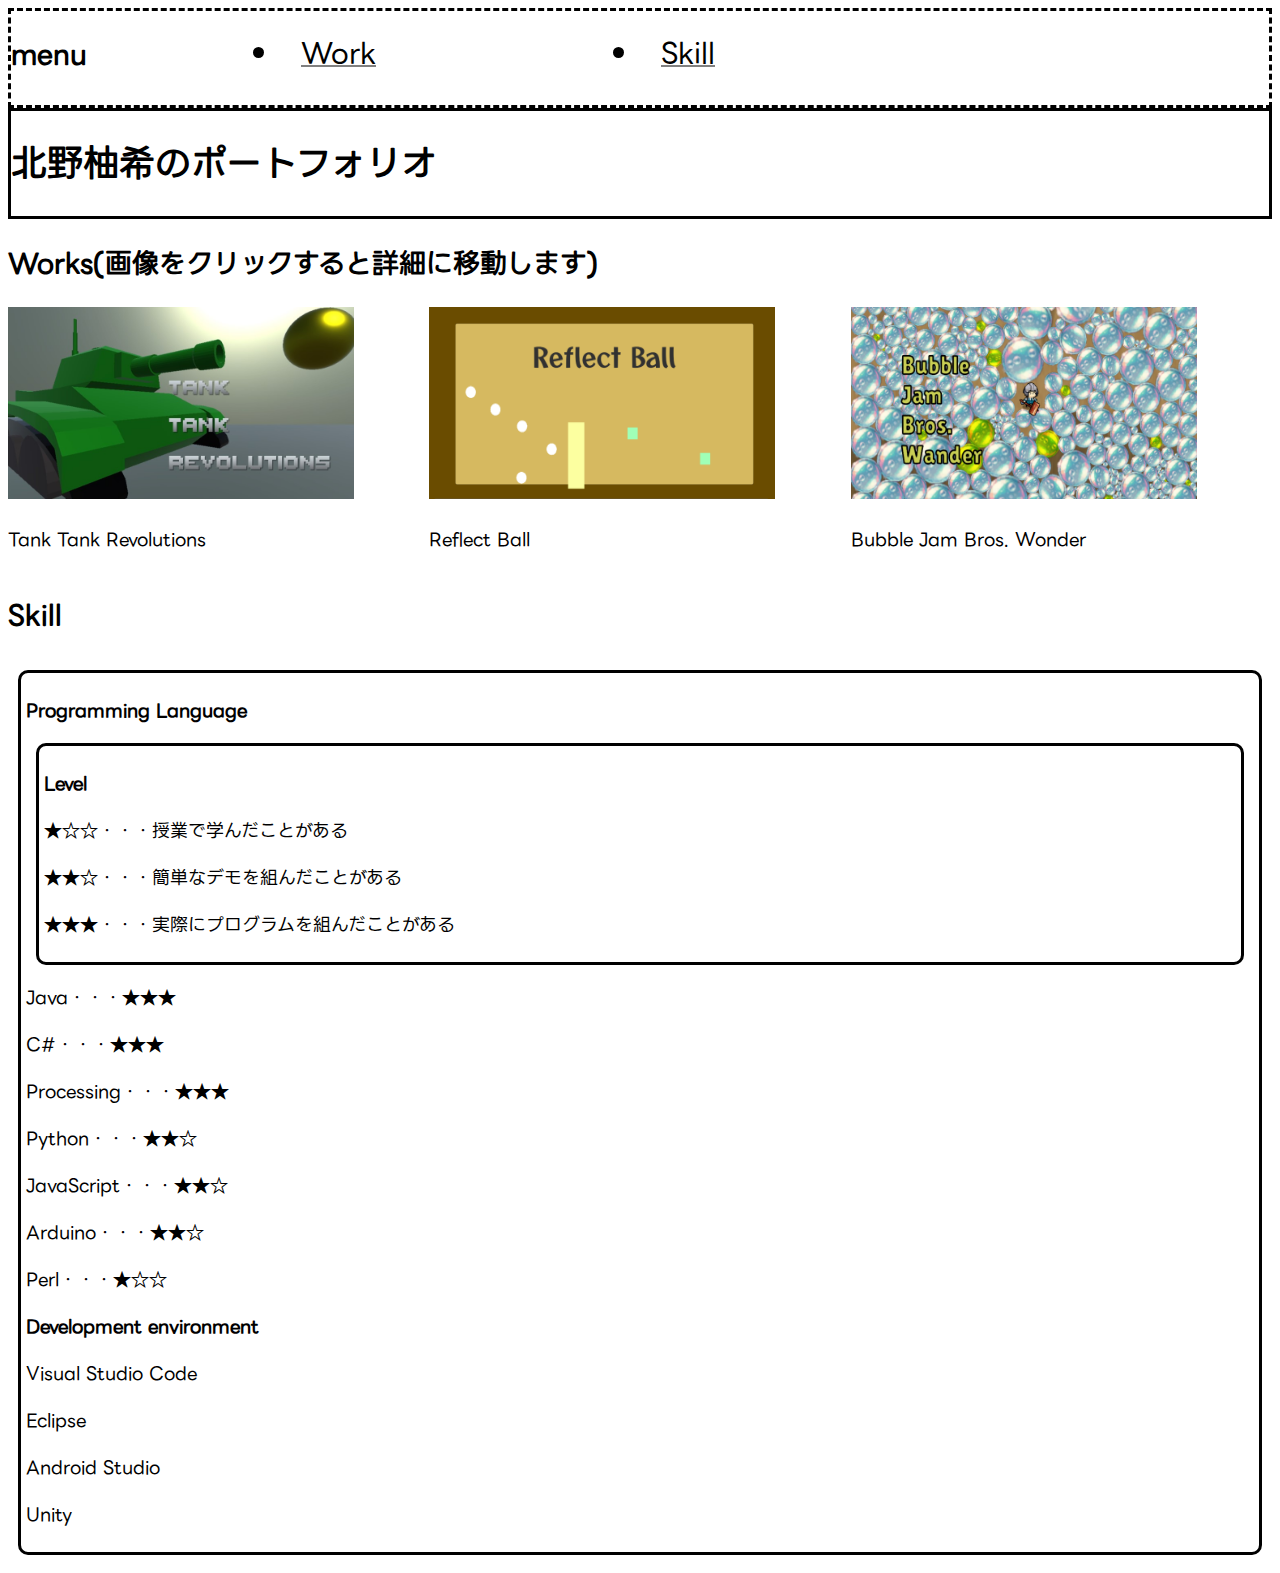
<file: index.html>
<!DOCTYPE html>
<html lang="ja">
    <meta charset="UTF-8">
    <head>
        <title>北野柚希のポートフォリオ</title>
        <link rel="stylesheet" href="./src/style.css">
        <script src="./src/jquery-3.7.1.min.js"></script>
    </head>

    <body>
        <div class="side">
            <aside id="menu">
                <h2>menu</h2>
                <li onclick="Movework()">
                    Work
                </li>
                <li onclick="Moveskill()">
                    Skill
                </li>
            </aside>

        <div class="main">
           <header><h1>北野柚希のポートフォリオ</h1></header>

           <h2 id="work">Works(画像をクリックすると詳細に移動します)</h2>
                <div id="work_content"> 
                    <div class="arts">
                        <a class="Apps" href="./src/workpages/work_app01.html"><img class="thumbnail" src="src/TTR_ImageArt.jpg" width="346px"height="192px"></a>
                        <p>Tank Tank Revolutions</p>
                    </div>
                    <div class="arts">
                        <a class="Apps" href="./src/workpages/work_app02.html"><img class="thumbnail" src="src/RB_ImageArt.png" width="346px"height="192px"></a>
                        <p>Reflect Ball</p>
                    </div>
                    <div class="arts">
                        <a class="Apps" href="./src/workpages/work_app03.html"><img class="thumbnail" src="src/BubbleJam_ImageArt.png" width="346px"height="192px"></a>
                        <p>Bubble Jam Bros. Wonder</p>
                    </div>
                </div>

           <h2 id="skill">Skill</h2>
            <div>
                <p><b>Programming Language</b></p>

                <div id="level">
                    <p><b>Level</b></p>
                    <p>★☆☆・・・授業で学んだことがある</p>
                    <p>★★☆・・・簡単なデモを組んだことがある</p>
                    <p>★★★・・・実際にプログラムを組んだことがある</p>
                </div>

                <p>Java・・・★★★</p>
                <p>C#・・・★★★</p>
                <p>Processing・・・★★★</p>
                <p>Python・・・★★☆</p>
                <p>JavaScript・・・★★☆</p>
                <p>Arduino・・・★★☆</p>
                <p>Perl・・・★☆☆</p>
                <p><b>Development environment</b></p>
                <p>Visual Studio Code</p>
                <p>Eclipse</p>
                <p>Android Studio</p>
                <p>Unity</p>
            </div>


        </div>
        </div>
        <script src="./src/script.js"></script>
    </body>
</html>
</file>
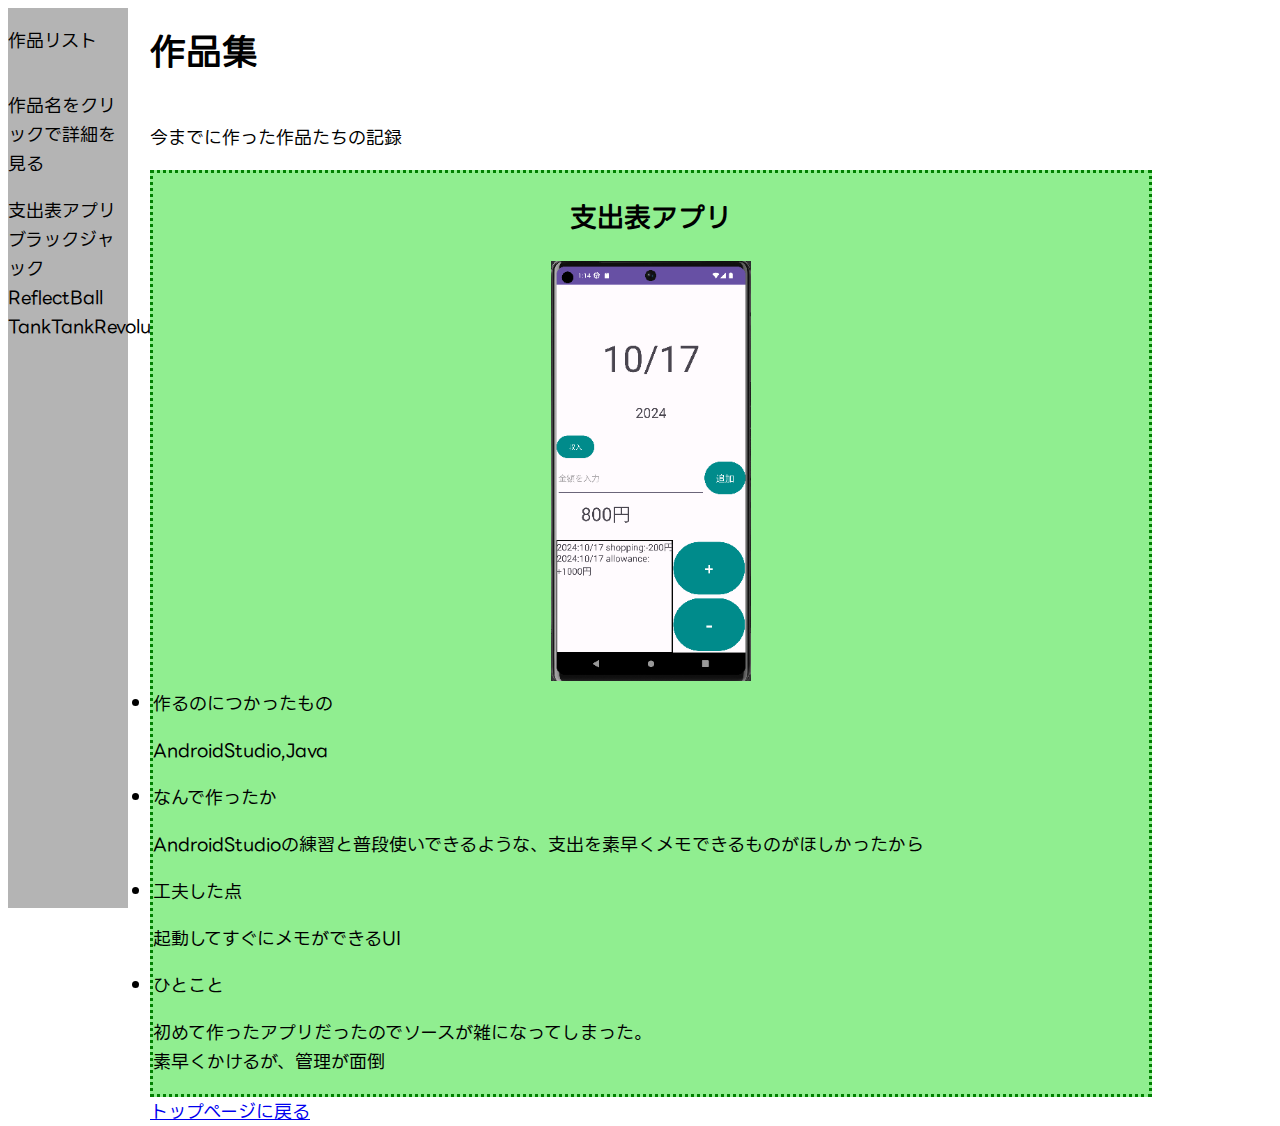
<file: works.html>
<!DOCTYPE html>
<html lang="ja">
    <meta charset="UTF-8">
    <head>
        <title>作品集(工事中)</title>
        <link rel="stylesheet" href="./src/worksstyle.css">
    </head>
    <body>
        <aside class="side">
            <p>作品リスト</p>
            <p>作品名をクリックで詳細を見る</p>
            <li id="app1">支出表アプリ</li>
            <li id="app2">ブラックジャック</li>
            <li id="app3">ReflectBall</li>
            <li id="app4">TankTankRevolutions</li>
        </aside>
        <div class="main">
            <h1>作品集</h1>
            <p>今までに作った作品たちの記録</p>
            <div id="box">
                <div id="title">
                    <h2 id="name">作品名</h2>
                    <img id="img">
                </div>
                <li>作るのにつかったもの</li>
                <p id="using"></p>
                <li>なんで作ったか</li>
                <p id="what"></p>
                <li>工夫した点</li>
                <p id="appeal"></p>
                <li>ひとこと</li>
                <p id="comment"></p>
            </div>
            <a href="index.html">トップページに戻る</a>  
        </div>
        <script src="src/jquery-3.7.1.min.js"></script>    
        <script src="src/worksscript.js"></script>
    </body>
</html>
</file>
<file: src/style.css>
html{
    font-family: 'lineseed';
    font-size: large;
}

div:not(.main,.side,#work_content,.arts){
    border: solid;
    margin: 10px;
    padding: 5px;
    border-radius: 10px;
    background-color: white;
    flex-grow: 1;
}



/* aside{
    top: 0px;
    position: sticky;
    width: 120px;
    background-color: rgb(180, 180, 180);
    text-align: center;
    margin-right: 10px;
    height: 100vh;
} */

aside{
    display: grid;
    grid-template-columns: 30vh 40vh 40vh;
    position: sticky;
    top: 0px;
    background-color: white;
    border: dashed;
    z-index: 10;
}

.side{
    display: grid;
    grid-template-rows: 100px 1fr;
}

li{
    text-align: left;
    padding: 20px;
    font-size: 28px;
    text-decoration: underline gray;
    /* display: flex; */
    /* align-items: center; */
    /* height: auto; */
    /* line-height: ; */
}

#work_content{
    overflow-x: scroll;
    display: grid;
    grid-template-columns: auto auto auto;
}

.art>p{
    margin: 0 auto;
}

/* .side{
    display: flex;
    flex-grow: 1;
} */

.main{
    display: flex;
    flex-direction: column;
    flex-grow: 1;
}

/* body{
     background-color: rgb(198, 255, 255); 
} */

#level{
    border-color: rgb(69, 139, 136);
    border-style: dotted;
}

header{
    border: solid;
    background-color: white;
}

@font-face {
    font-family: 'lineseed';
    src: url("LINE_Seed_JP/Web/WOFF2/LINESeedJP_OTF_Rg.woff2");
}

/* @media (max-width: 1000px){
    aside{
        display: none;
    }
} */

@media (max-width: 1000px){
    aside{
        /* display: grid;
        grid-template-rows: 15vh 10vh 10vh;
        grid-template-columns: none;
        position: sticky;
        top: 0px;
        height: min-content; */
        display: none;
    }

    li{
        /* text-align: left; */
        padding: 10px;
        font-size: 15px;
    }

    .side{
        /* display: grid;
        grid-template-columns: 100px 1fr; */
        grid-template-rows: none;
    }
}

.Apps {
    position: relative;
    overflow: hidden;
  }
  .Apps::before,
  .Apps::after {
    content: "";
    display: block;
    position: absolute;
    margin: auto;
    top: 0;
    left: 0;
    margin: auto;
    transition: .3s cubic-bezier(0.45, 0, 0.55, 1);
    opacity: 0;
  }
  .Apps::before {
    background: rgba(250,0,0,.6);
    width: 100%;
    height: 100%;
  }
  .Apps::after {
    color: #fff;
    content: "Read More";
    font-size: 22px;
    font-weight: bold;
    display: flex;
    text-align: center;
    justify-content: center;
    align-items: center;
    bottom: 0;
    right: 0;
  }
  
  .Apps:hover::before,
  .Apps:hover::after {
    opacity: 1;
  }
</file>
<file: src/worksstyle.css>
html{
    font-family: 'lineseed';
    font-size: large;
}
#box{
    border: dotted;
    border-color: green;
    background-color: lightgreen;
    /* text-align: center; */
}
aside{
    top: 0px;
    width: 120px;
    background-color: rgb(180, 180, 180);
    /* text-align: center; */
    margin-right: 10px;
    height: 100vh;
}
.side{
    display: flex;
    flex-direction: column;

}
.main{
    display: flex;
    position: absolute;
    flex-direction: column;
    top: 0px;
    left: 150px;
    width: calc(90% - 150px);
}
#title{
    text-align: center;
}
@font-face {
    font-family: 'lineseed';
    src: url("LINE_Seed_JP/Web/WOFF2/LINESeedJP_OTF_Rg.woff2");
}
</file>
